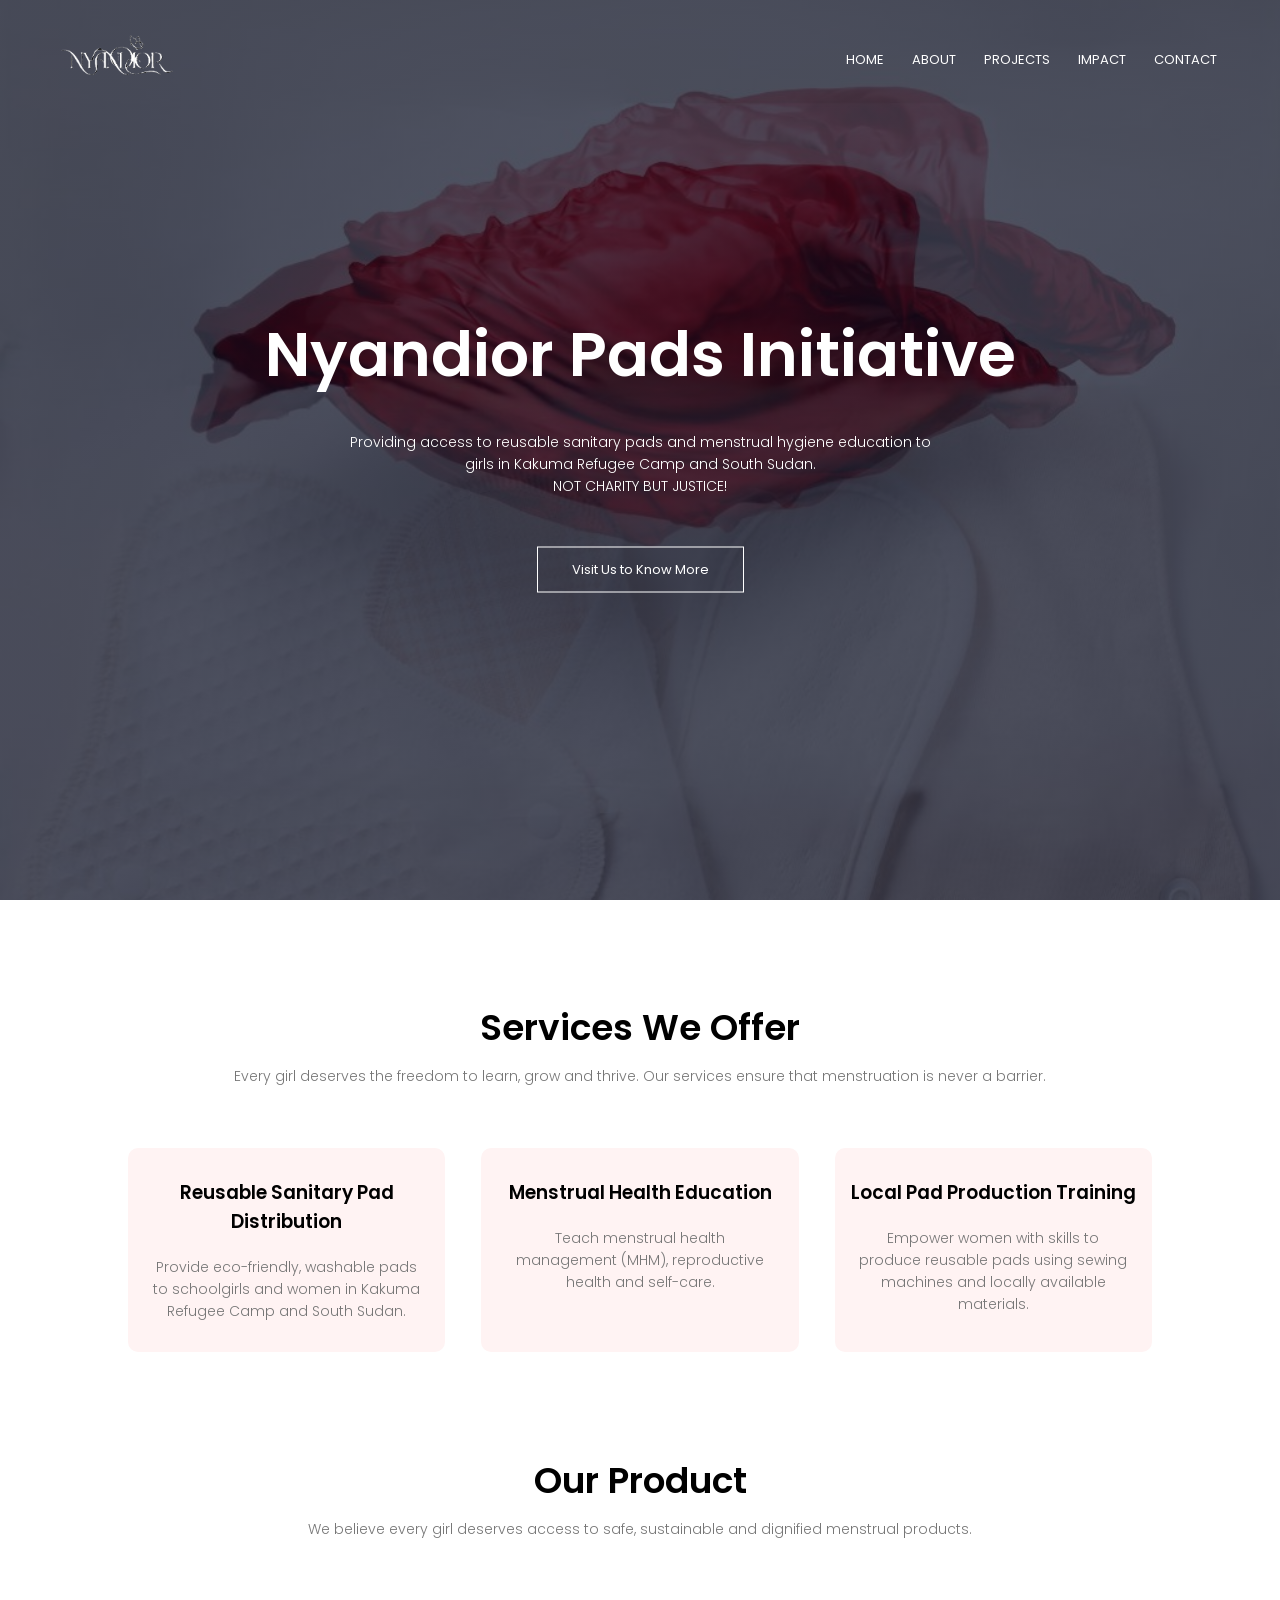
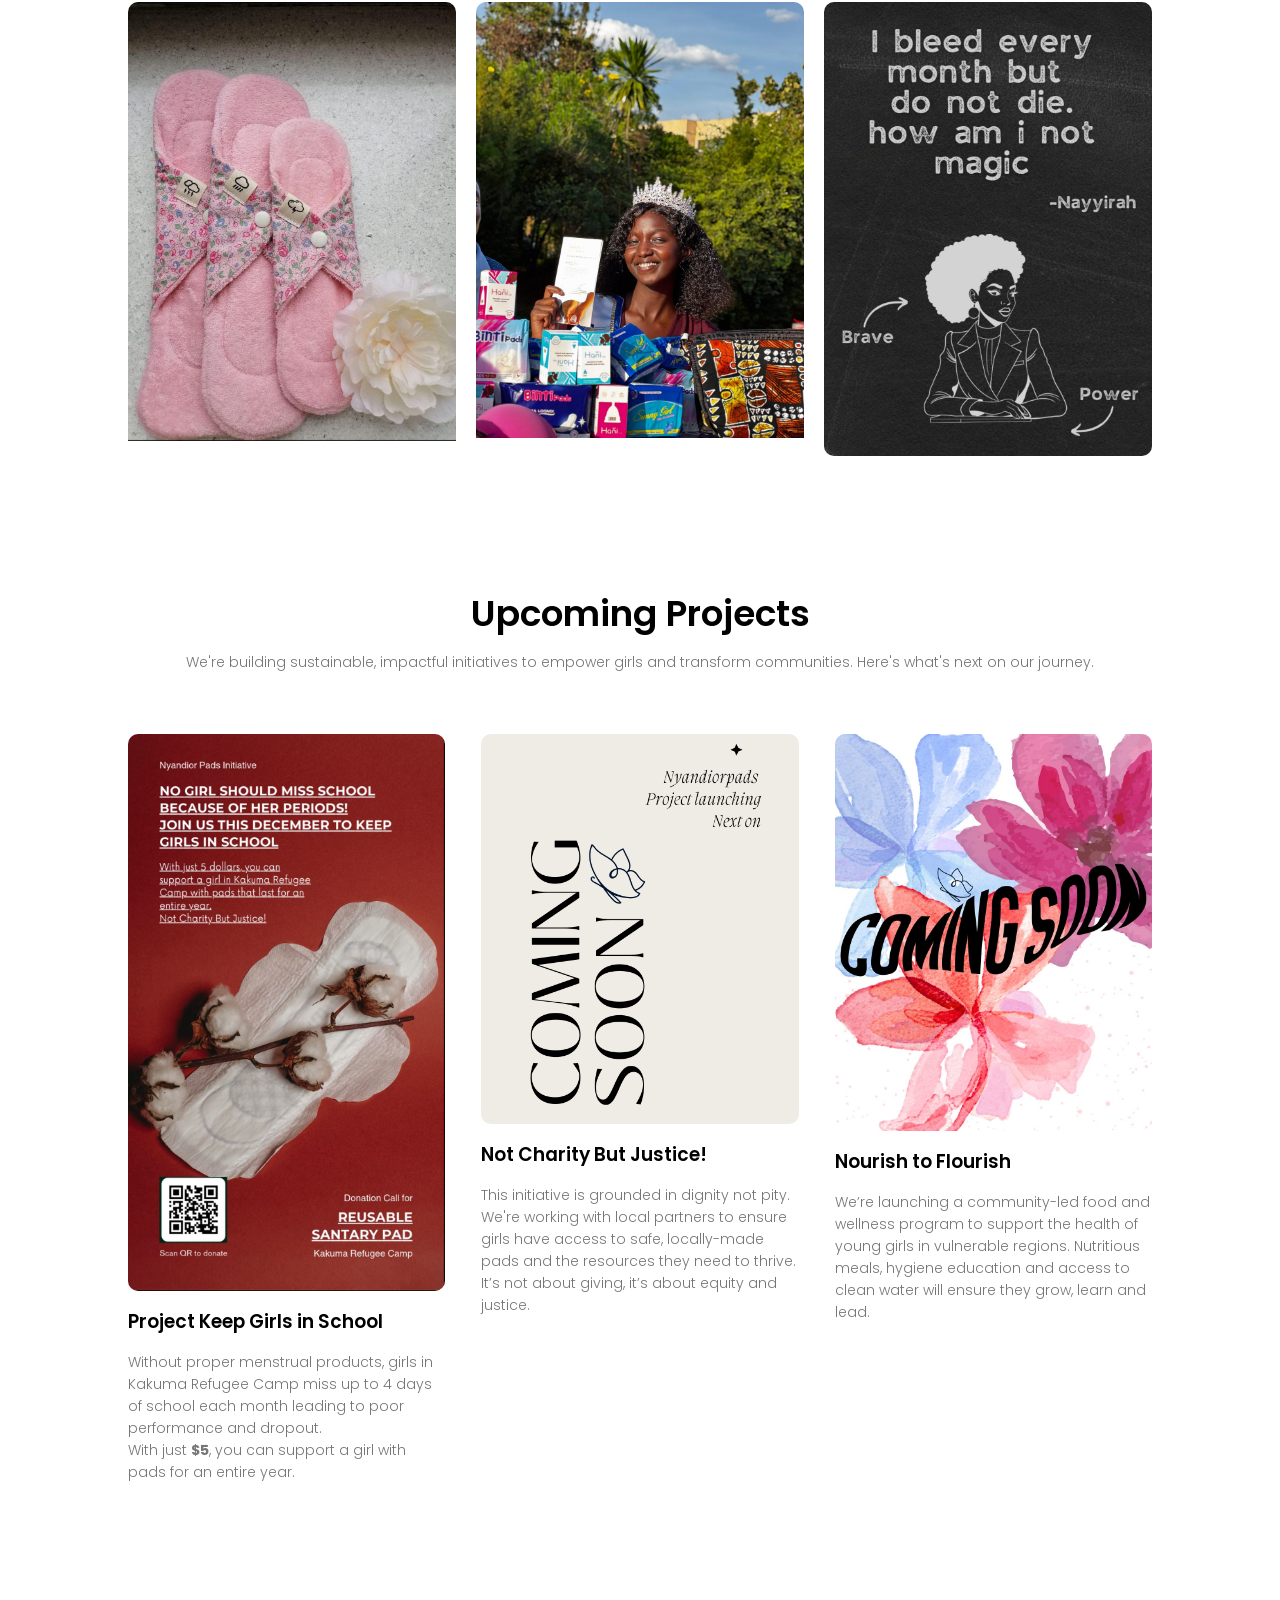
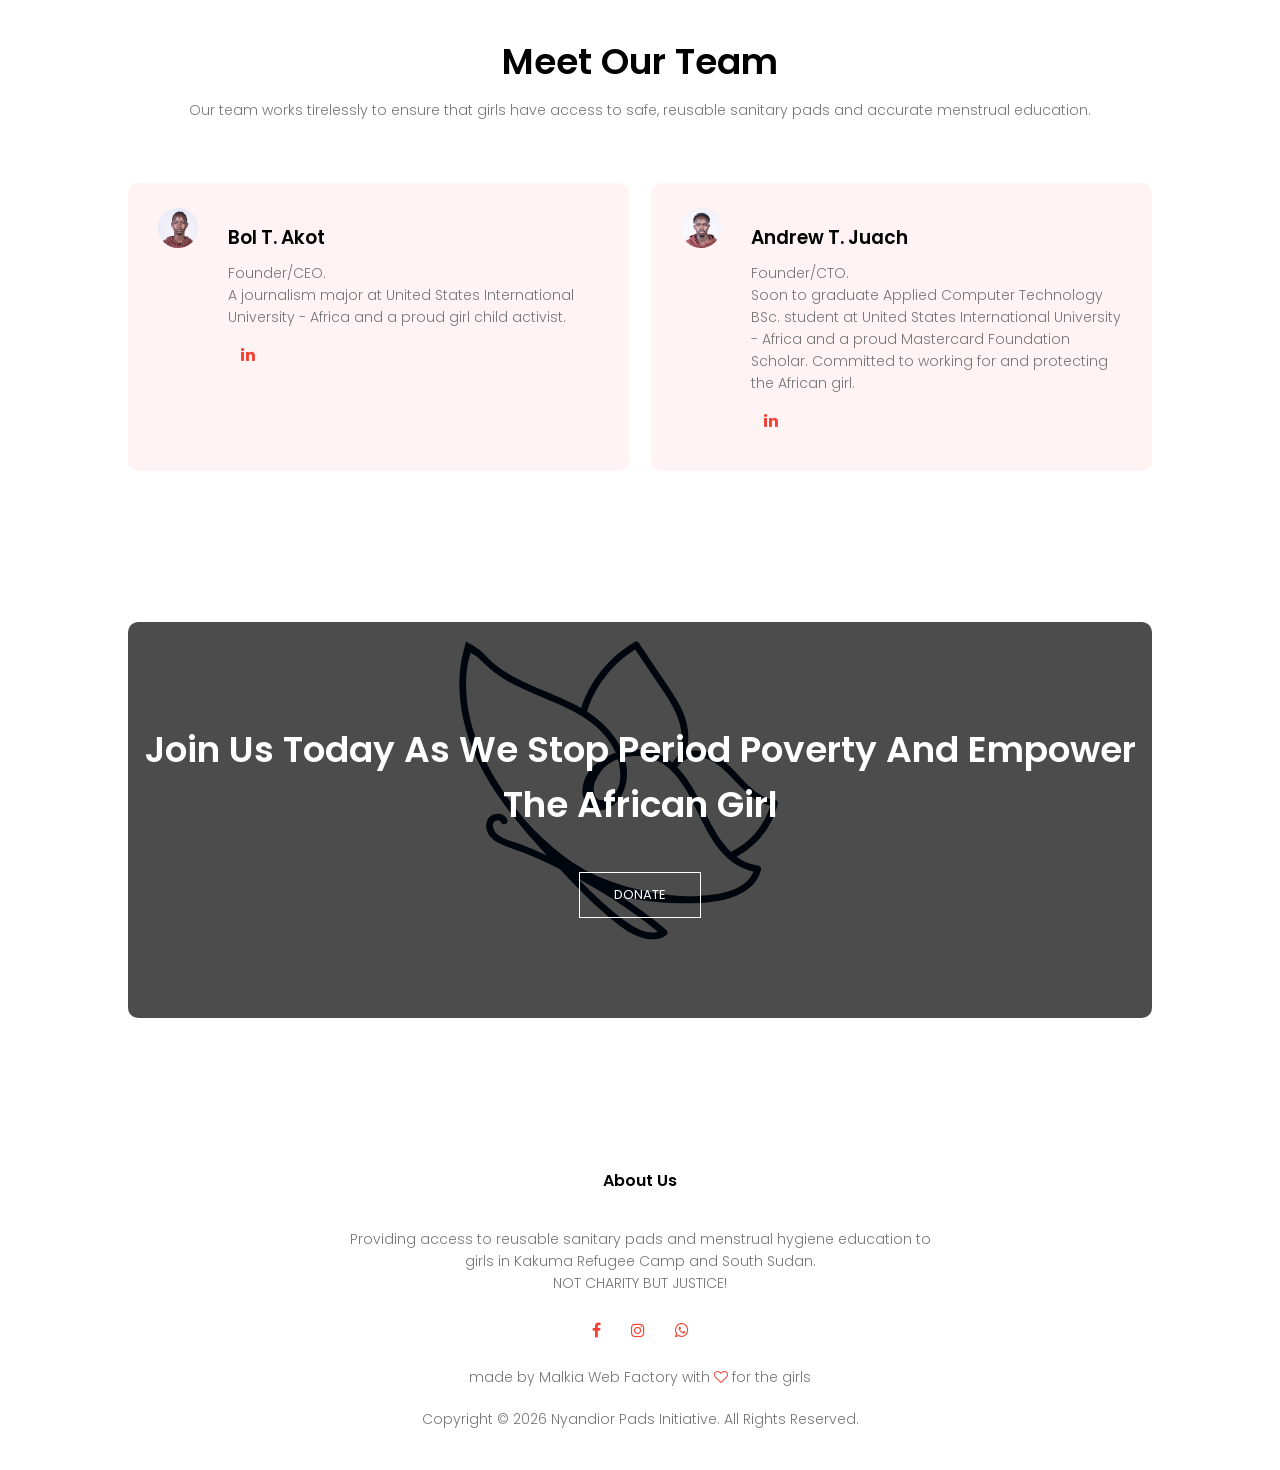
<file: index.html>
<!DOCTYPE html>
<html lang="en">
<head>
<meta charset="utf-8">
<meta name="viewport" content="width=device-width, initial-scale=1.0">
<meta name="description" content="Nyandior Pads Initiative provides reusable sanitary pads and menstrual health education to girls in Kakuma Refugee Camp and South Sudan. Not charity but justice.">
<meta property="og:title" content="Nyandior Pads Initiative">
<meta property="og:description" content="Nyandior Pads Initiative provides reusable sanitary pads and menstrual health education to girls in Kakuma Refugee Camp and South Sudan. Not charity but justice.">
<meta property="og:type" content="website">
<meta property="og:url" content="https://nyandiorpads.org/">
<meta property="og:site_name" content="Nyandior Pads Initiative">
<meta property="og:image" content="https://nyandiorpads.org/Nyandior/og-image.jpg">
<meta property="og:image:width" content="1200">
<meta property="og:image:height" content="630">
<meta property="og:image:alt" content="A smiling young woman holding a reusable menstrual health leaflet beside sanitary products">
<meta name="twitter:card" content="summary_large_image">
<link rel="canonical" href="https://nyandiorpads.org/">
<title>Nyandior Pads Initiative</title>
<link rel="icon" href="favicon.ico" sizes="any">
<link rel="apple-touch-icon" href="Nyandior/apple-touch-icon.png">
<link rel="stylesheet" href="style.css">
<link href="https://fonts.googleapis.com/css?family=Poppins:100,200,300,400,600,700&display=swap" rel="stylesheet">
<link rel="stylesheet" href="https://cdnjs.cloudflare.com/ajax/libs/font-awesome/4.7.0/css/font-awesome.min.css" integrity="sha512-SfTiTlX6kk+qitfevl/7LibUOeJWlt9rbyDn92a1DqWOw9vWG2MFoays0sgObmWazO5BQPiFucnnEAjpAB+/Sw==" crossorigin="anonymous" referrerpolicy="no-referrer">
</head>
<body>
    <section class="header">
        
        <nav>
            <a href="index.html"><img src="Nyandior/logo.png" alt="Nyandior Pads Initiative logo"></a>
            <div class="nav-links" id="navLinks">  
                <i class="fa fa-close" role="button" aria-label="Close menu"></i>
                <ul>
                    <li><a href="index.html">HOME</a></li>
                    <li><a href="about.html">ABOUT</a></li>
                    <li><a href="course.html">PROJECTS</a></li>
                    <li><a href="blog.html">IMPACT</a></li>
                    <li><a href="contact.html">CONTACT</a></li>
                </ul>
            </div>
            <i class="fa fa-bars" role="button" aria-label="Open menu"></i>
        </nav>
        
        <div class="text-box">
            <h1>Nyandior Pads Initiative</h1>
            <p>Providing access to reusable sanitary pads and menstrual hygiene education to <br>girls in Kakuma Refugee Camp and South Sudan.<br>NOT CHARITY BUT JUSTICE!</p>
            <a href="blog.html" class="hero-btn">Visit Us to Know More</a>
        </div>
    </section>
    
<!---------- Service ----------->
    
    <section class="course">
        <h1>Services We Offer</h1>
        <p>Every girl deserves the freedom to learn, grow and thrive. Our services ensure that menstruation is never a barrier.</p>
        <div class="row">
            <div class="course-col">
                <h3>Reusable Sanitary Pad Distribution</h3>
                <p>Provide eco-friendly, washable pads to schoolgirls and women in Kakuma Refugee Camp and South Sudan.<br> </p>
            </div>
            <div class="course-col">
                <h3>Menstrual Health Education</h3>
                <p>Teach menstrual health management (MHM), reproductive health and self-care.</p>
            </div>
            <div class="course-col">
                <h3>Local Pad Production Training</h3>
                <p>Empower women with skills to produce reusable pads using sewing machines and locally available materials.</p>
            </div>
        </div>
    </section>
    
<!---------- Product ---------->
    
    <section class="campus">
        <h1>Our Product</h1>
        <p>We believe every girl deserves access to safe, sustainable and dignified menstrual products.</p>
            <div class="row">
                <div class="campus-col">
                    <img src="Nyandior/Photo1.jpeg" alt="Three pink reusable cloth sanitary pads with floral wings" loading="lazy">
                    <div class="layer">
                        <h3>REUSABLES</h3>
                    </div>
                </div>
                <div class="campus-col">
                    <img src="Nyandior/Photo2.jpeg" alt="A smiling young woman wearing a tiara, standing behind a table of sanitary pads and menstrual cups" loading="lazy">
                    <div class="layer">
                        <h3>DISPOSABLES</h3>
                    </div>
                </div>
                <div class="campus-col">
                    <img src="Nyandior/Edu..jpeg" alt="Poster quoting Nayyirah: I bleed every month but do not die, how am I not magic" loading="lazy">
                    <div class="layer">
                        <h3>EMPOWERMENT</h3>
                    </div>
                </div>
                
            </div>
    </section>
    
<!---------- projects ---------->
    
    <section class="facility">
        <h1>Upcoming Projects</h1>
        <p>We're building sustainable, impactful initiatives to empower girls and transform communities. Here's what's next on our journey.</p>
            <div class="row">
                <div class="facility-col">
                    <img src="Nyandior/NyandiorPads3.jpeg" alt="Keep Girls in School donation poster: $5 supports a girl with pads for a year" loading="lazy">
                    <h3>Project Keep Girls in School</h3>
                    <p>Without proper menstrual products, girls in Kakuma Refugee Camp miss up to 4 days of school each month leading to poor performance and dropout.<br>With just <strong>$5</strong>, you can support a girl with pads for an entire year.</p>
                </div>
                <div class="facility-col">
                    <img src="Nyandior/launching.png" alt="Coming soon: Nyandior Pads project launching next" loading="lazy">
                    <h3>Not Charity But Justice!</h3>
                    <p>This initiative is grounded in dignity not pity. We're working with local partners to ensure girls have access to safe, locally-made pads and the resources they need to thrive. It’s not about giving, it’s about equity and justice.</p>
                </div>
                <div class="facility-col">
                    <img src="Nyandior/flower.jpg" alt="Nourish to Flourish project graphic" loading="lazy">
                    <h3>Nourish to Flourish</h3>
                    <p>We’re launching a community-led food and wellness program to support the health of young girls in vulnerable regions. Nutritious meals, hygiene education and access to clean water will ensure they grow, learn and lead.</p>
                </div>
            </div>
    </section>

    
<!---------- team ---------->
    
    <section class="testimonials">
        <h1>Meet Our Team</h1>
        <p>Our team works tirelessly to ensure that girls have access to safe, reusable sanitary pads and accurate menstrual education.</p>
            <div class="row">
                <div class="testimonial-col">
                    <img src="Nyandior/Akot.jpg" alt="Bol T. Akot, Founder and CEO" loading="lazy">
                    <div> 
                        <h3>Bol T. Akot</h3>
                        <p>Founder/CEO. <br>A journalism major at United States International University - Africa and a proud girl child activist.</p>
                        <div class="icons">
                            <a href="https://www.linkedin.com/in/thuony-akot-bol-475263330?utm_source=share&utm_campaign=share_via&utm_content=profile&utm_medium=ios_app"><i class="fa fa-linkedin"></i></a>   
                        </div>
                    </div>
                </div>
                <div class="testimonial-col">
                    <img src="Nyandior/Juach.jpg" alt="Andrew T. Juach, Founder and CTO" loading="lazy">
                    <div>
                        <h3>Andrew T. Juach</h3>
                        <p>Founder/CTO. <br>Soon to graduate Applied Computer Technology BSc. student at United States International University - Africa and a proud Mastercard Foundation Scholar. Committed to working for and protecting the African girl.</p>
                        <div class="icons">
                            <a href="https://www.linkedin.com/in/andrew-t-juach-0b5a00272?utm_source=share&utm_campaign=share_via&utm_content=profile&utm_medium=ios_app"><i class="fa fa-linkedin"></i></a>   
                        </div>
                    </div>
                </div>
                
            </div>
    </section>
    
<!------ Call To Action ------>

<section class="cta">
    
        <h1>Join Us Today As We Stop Period Poverty And Empower The African Girl</h1>
        <a href="https://wa.me/254790454212?text=Hi%2C%20I%27d%20like%20to%20donate%20to%20Nyandior%20Pads." target="_blank" rel="noopener" class="hero-btn">DONATE</a>
    
</section>    
 
<!-------- footer ---------->

<section class="footer">
        <h4>About Us</h4>
        <p>Providing access to reusable sanitary pads and menstrual hygiene education to <br>girls in Kakuma Refugee Camp and South Sudan.<br>NOT CHARITY BUT JUSTICE!</p>
        
        <div class="icons">
            <a href="https://www.facebook.com/share/14EwD2VWBzz/" target="_blank" rel="noopener" aria-label="Facebook"><i class="fa fa-facebook"></i></a>
            <a href="https://www.instagram.com/nyandiorpads.ssd/" target="_blank" rel="noopener" aria-label="Instagram"><i class="fa fa-instagram"></i></a>
            <a href="https://wa.me/254790454212" target="_blank" rel="noopener" aria-label="WhatsApp"><i class="fa fa-whatsapp"></i></a>
        </div>
        <a href="index.html" class="footer-link"><p>made by Malkia Web Factory with <i class="fa fa-heart-o"></i> for the girls</p></a>
        <p>Copyright &#169; 2026 Nyandior Pads Initiative. All Rights Reserved.</p>
</section>    
  
  
<!---- Site script (menu toggle, contact form messages) ---->
<script src="js/main.js"></script>
    
</body>
</html>
</file>
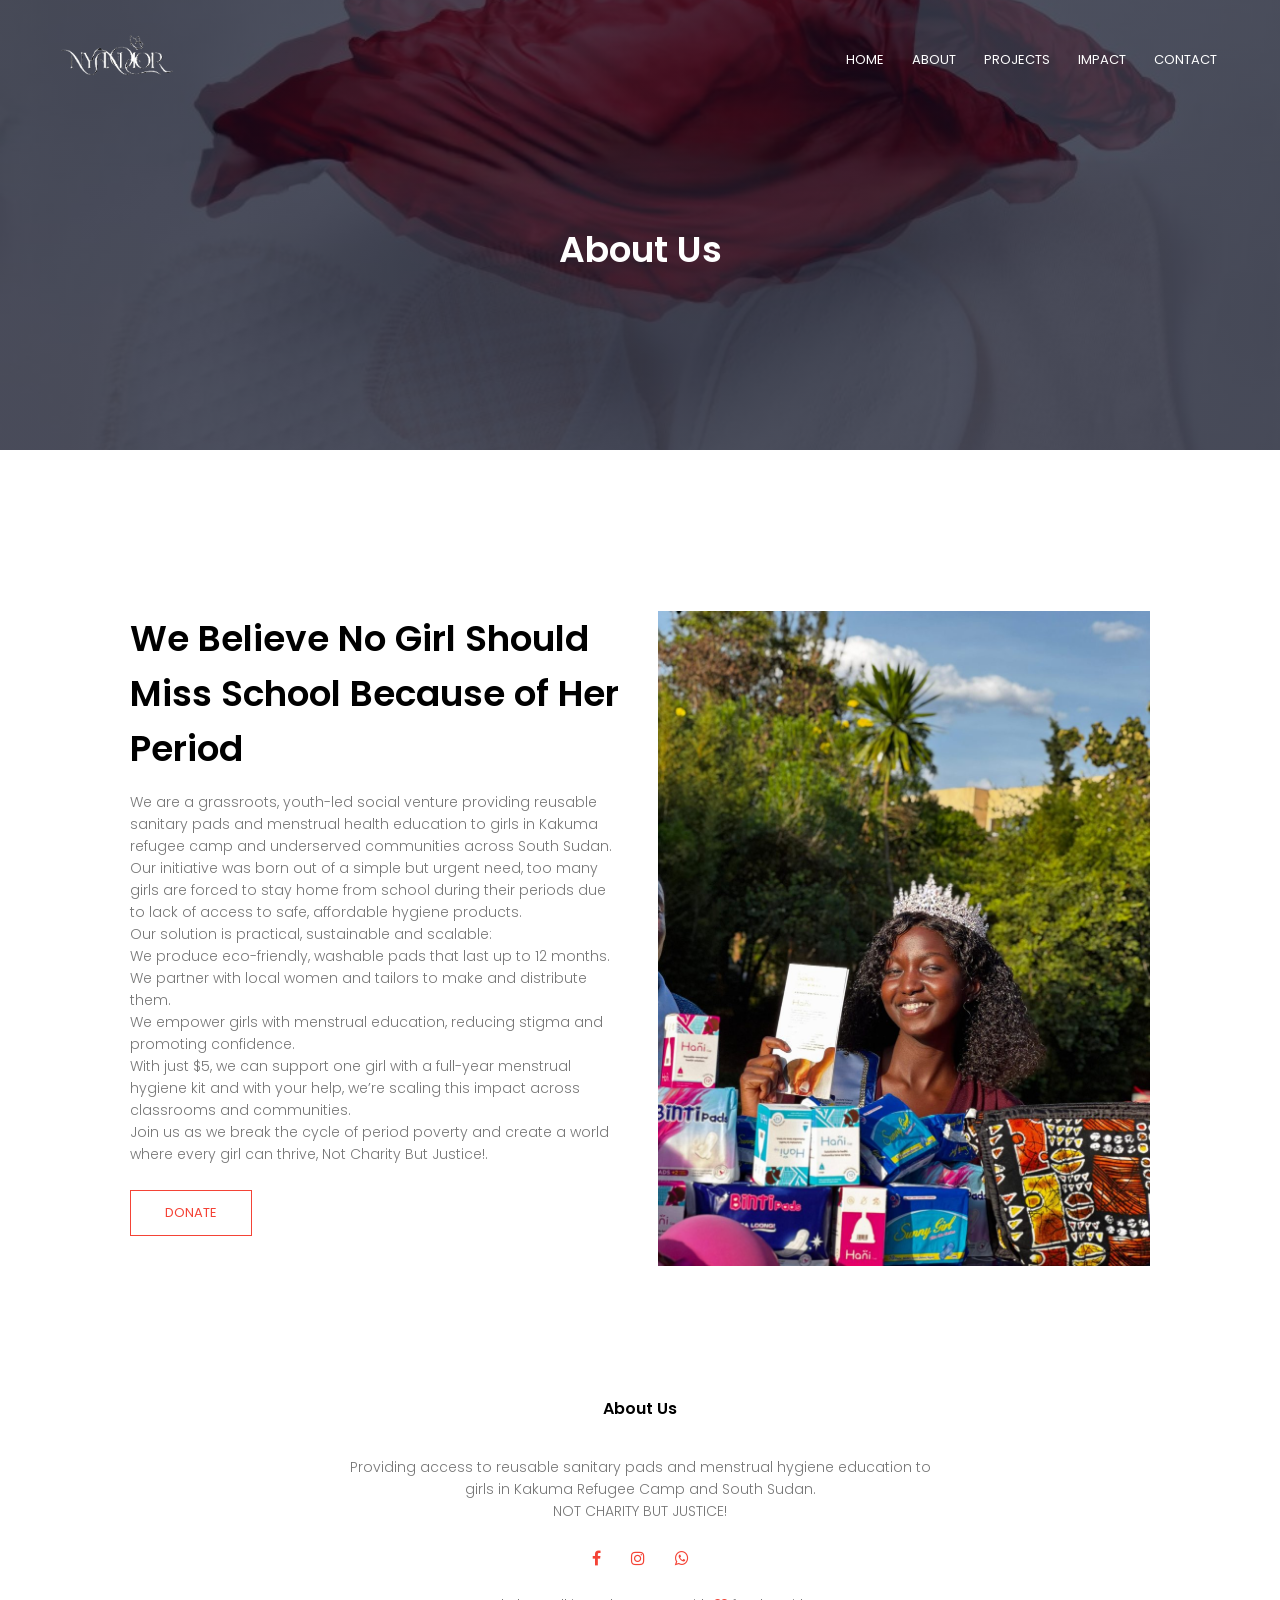
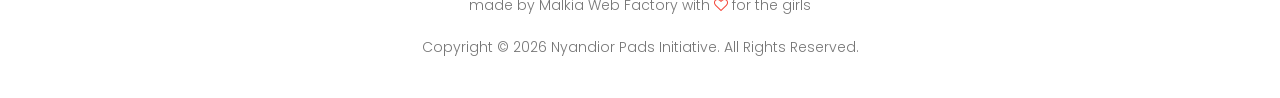
<file: about.html>
<!DOCTYPE html>
<html lang="en">
<head>
<meta charset="utf-8">
<meta name="viewport" content="width=device-width, initial-scale=1.0">
<meta name="description" content="A youth-led social venture keeping girls in school with reusable sanitary pads and menstrual health education.">
<meta property="og:title" content="About Us | Nyandior Pads Initiative">
<meta property="og:description" content="A youth-led social venture keeping girls in school with reusable sanitary pads and menstrual health education.">
<meta property="og:type" content="website">
<meta property="og:url" content="https://nyandiorpads.org/about.html">
<meta property="og:site_name" content="Nyandior Pads Initiative">
<meta property="og:image" content="https://nyandiorpads.org/Nyandior/og-image.jpg">
<meta property="og:image:width" content="1200">
<meta property="og:image:height" content="630">
<meta property="og:image:alt" content="A smiling young woman holding a reusable menstrual health leaflet beside sanitary products">
<meta name="twitter:card" content="summary_large_image">
<link rel="canonical" href="https://nyandiorpads.org/about.html">
<title>About Us | Nyandior Pads Initiative</title>
<link rel="icon" href="favicon.ico" sizes="any">
<link rel="apple-touch-icon" href="Nyandior/apple-touch-icon.png">
<link rel="stylesheet" href="style.css">
<link href="https://fonts.googleapis.com/css?family=Poppins:100,200,300,400,600,700&display=swap" rel="stylesheet">
<link rel="stylesheet" href="https://cdnjs.cloudflare.com/ajax/libs/font-awesome/4.7.0/css/font-awesome.min.css" integrity="sha512-SfTiTlX6kk+qitfevl/7LibUOeJWlt9rbyDn92a1DqWOw9vWG2MFoays0sgObmWazO5BQPiFucnnEAjpAB+/Sw==" crossorigin="anonymous" referrerpolicy="no-referrer">
</head>
<body>
    <section class="sub-header">
        <nav>
            <a href="index.html"><img src="Nyandior/logo.png" alt="Nyandior Pads Initiative logo"></a>
            <div class="nav-links" id="navLinks">  
                <i class="fa fa-close" role="button" aria-label="Close menu"></i>
                <ul>
                    <li><a href="index.html">HOME</a></li>
                    <li><a href="about.html">ABOUT</a></li>
                    <li><a href="course.html">PROJECTS</a></li>
                    <li><a href="blog.html">IMPACT</a></li>
                    <li><a href="contact.html">CONTACT</a></li>
                </ul>
            </div>
            <i class="fa fa-bars" role="button" aria-label="Open menu"></i>
        </nav>   
            <h1>About Us</h1>
    </section>
    
    
<!------- about us content -------->
    
<section class="about-us">
    <div class="row">
        <div class="about-col">
            <h1>We Believe No Girl Should Miss School Because of Her Period</h1>     
                        <p>We are a grassroots, youth-led social venture providing reusable sanitary pads and menstrual health education to girls in Kakuma refugee camp and underserved communities across South Sudan. Our initiative was born out of a simple but urgent need, too many girls are forced to stay home from school during their periods due to lack of access to safe, affordable hygiene products.<br>

                        Our solution is practical, sustainable and scalable:<br>

                        We produce eco-friendly, washable pads that last up to 12 months.<br>

                        We partner with local women and tailors to make and distribute them.<br>

                        We empower girls with menstrual education, reducing stigma and promoting confidence.<br>

                        With just $5, we can support one girl with a full-year menstrual hygiene kit and with your help, we’re scaling this impact across classrooms and communities.<br>

                        Join us as we break the cycle of period poverty and create a world where every girl can thrive, Not Charity But Justice!.</p>
                        
            <a href="https://wa.me/254790454212?text=Hi%2C%20I%27d%20like%20to%20donate%20to%20Nyandior%20Pads." target="_blank" rel="noopener" class="hero-btn red-btn">DONATE</a>
        </div>
        <div class="about-col">
            <img src="Nyandior/Photo2.jpeg" alt="A smiling young woman wearing a tiara, standing behind a table of sanitary pads and menstrual cups">
        </div>
    </div>    
</section>
    
<!-------- footer ---------->

<section class="footer">
        <h4>About Us</h4>
        <p>Providing access to reusable sanitary pads and menstrual hygiene education to <br>girls in Kakuma Refugee Camp and South Sudan.<br>NOT CHARITY BUT JUSTICE!</p>
        <div class="icons">
            <a href="https://www.facebook.com/share/14EwD2VWBzz/" target="_blank" rel="noopener" aria-label="Facebook"><i class="fa fa-facebook"></i></a>
            <a href="https://www.instagram.com/nyandiorpads.ssd/" target="_blank" rel="noopener" aria-label="Instagram"><i class="fa fa-instagram"></i></a>
            <a href="https://wa.me/254790454212" target="_blank" rel="noopener" aria-label="WhatsApp"><i class="fa fa-whatsapp"></i></a>
        </div>
        <a href="index.html" class="footer-link"><p>made by Malkia Web Factory with <i class="fa fa-heart-o"></i> for the girls</p></a>
        <p>Copyright &#169; 2026 Nyandior Pads Initiative. All Rights Reserved.</p>
</section>    
  
  
<!---- Site script (menu toggle, contact form messages) ---->
<script src="js/main.js"></script>
    
</body>
</html>
</file>
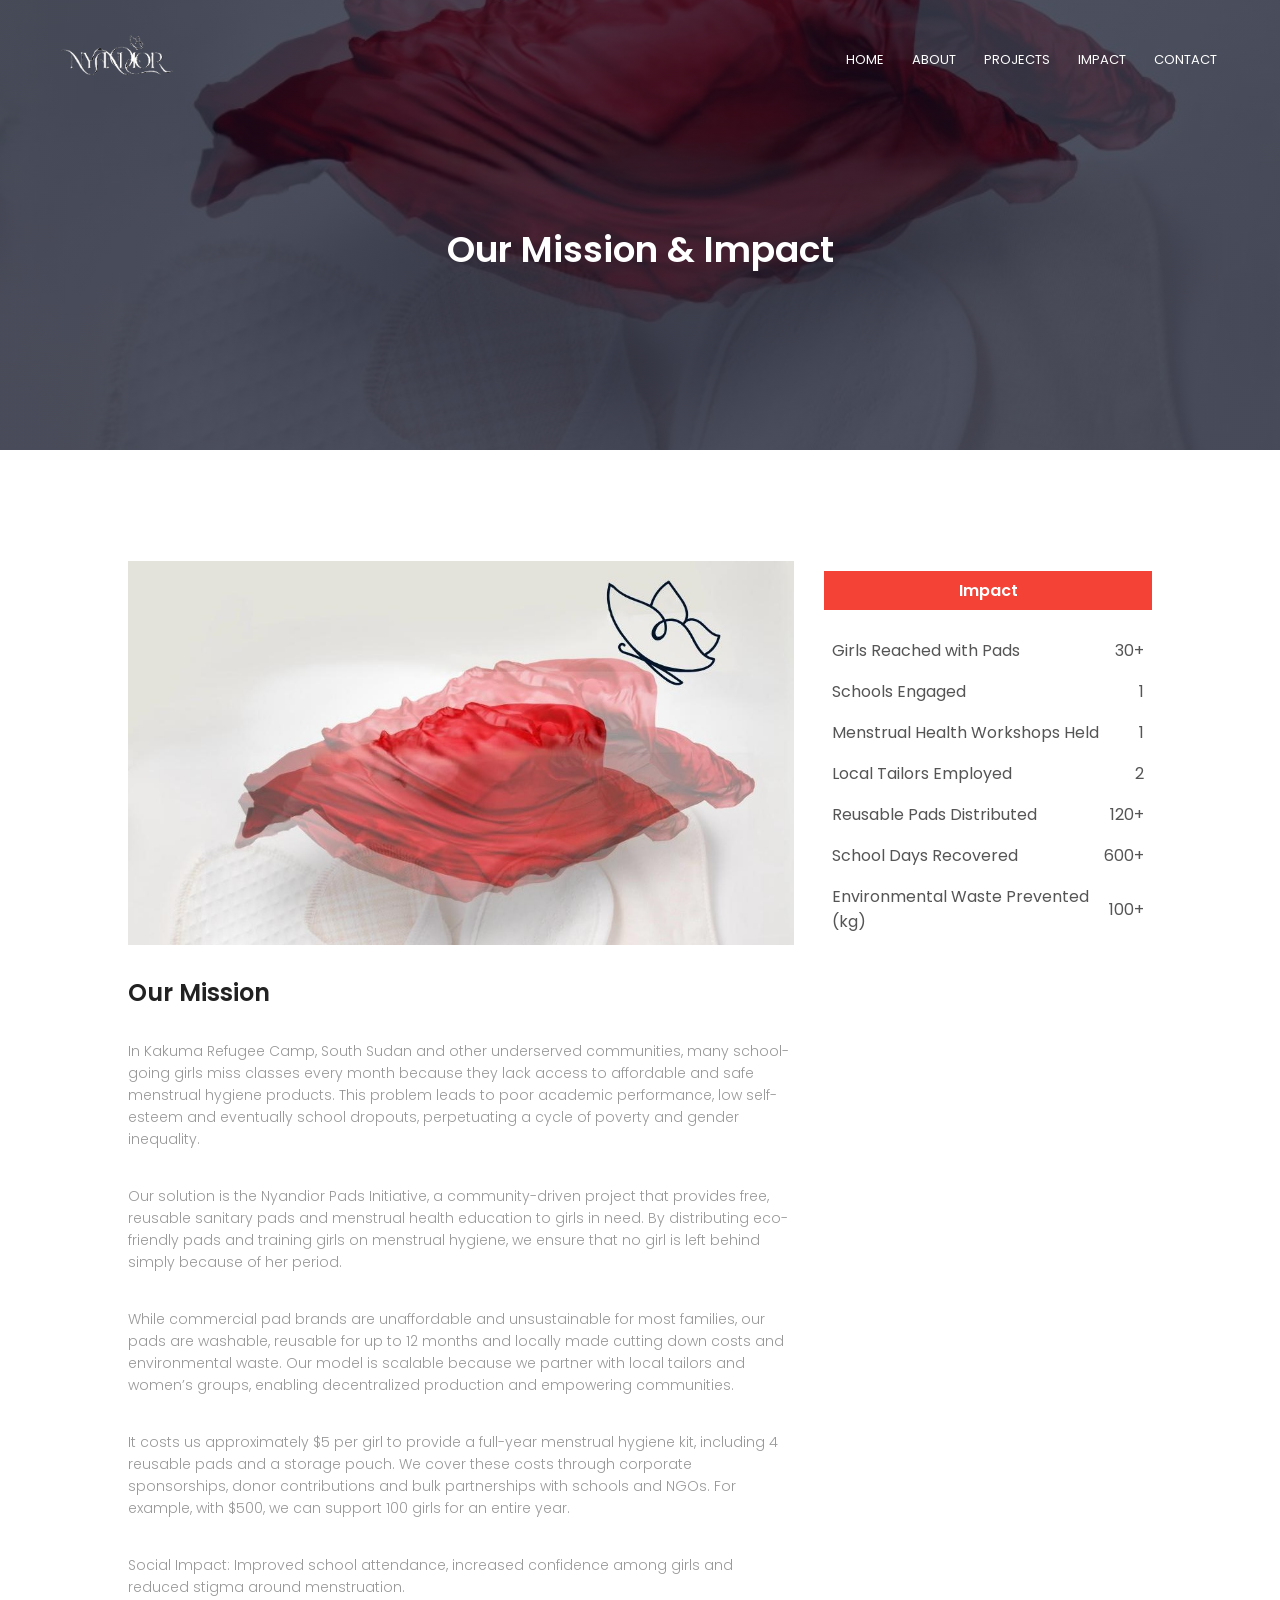
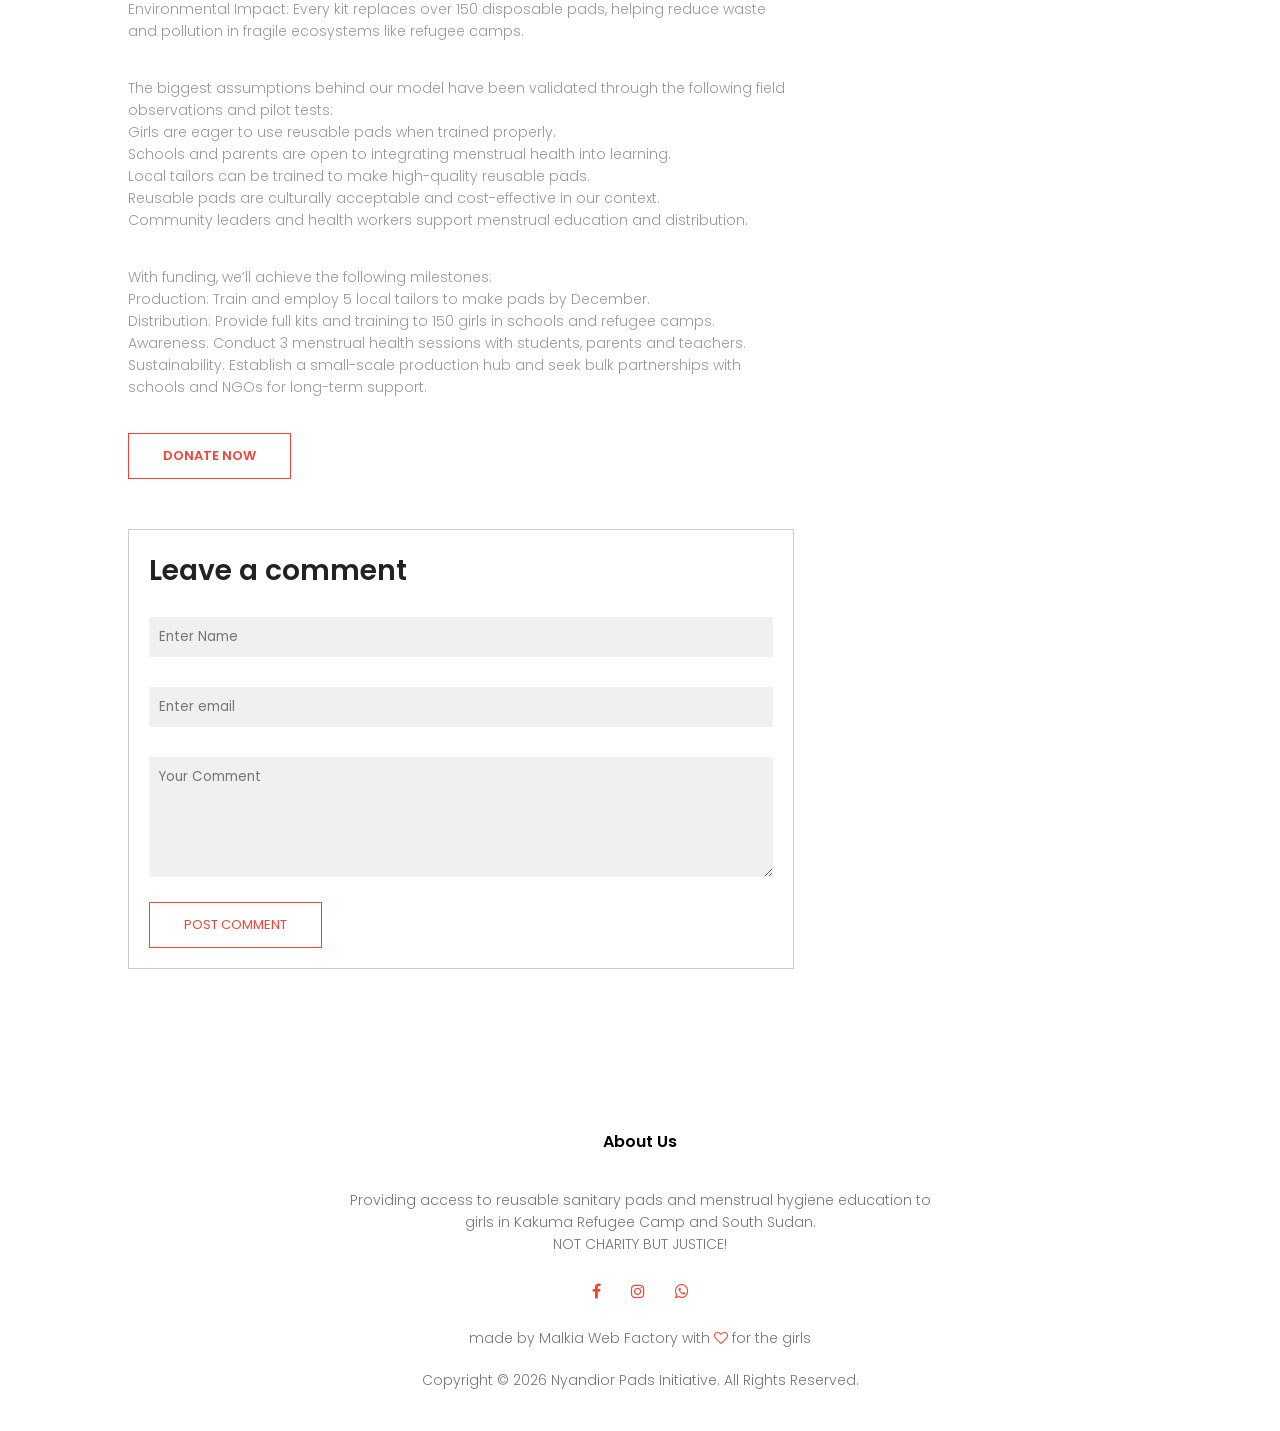
<file: blog.html>
<!DOCTYPE html>
<html lang="en">
<head>
<meta charset="utf-8">
<meta name="viewport" content="width=device-width, initial-scale=1.0">
<meta name="description" content="Our mission and impact so far: girls reached, pads distributed and school days recovered in Kakuma and South Sudan.">
<meta property="og:title" content="Mission & Impact | Nyandior Pads Initiative">
<meta property="og:description" content="Our mission and impact so far: girls reached, pads distributed and school days recovered in Kakuma and South Sudan.">
<meta property="og:type" content="website">
<meta property="og:url" content="https://nyandiorpads.org/blog.html">
<meta property="og:site_name" content="Nyandior Pads Initiative">
<meta property="og:image" content="https://nyandiorpads.org/Nyandior/og-image.jpg">
<meta property="og:image:width" content="1200">
<meta property="og:image:height" content="630">
<meta property="og:image:alt" content="A smiling young woman holding a reusable menstrual health leaflet beside sanitary products">
<meta name="twitter:card" content="summary_large_image">
<link rel="canonical" href="https://nyandiorpads.org/blog.html">
<title>Mission & Impact | Nyandior Pads Initiative</title>
<link rel="icon" href="favicon.ico" sizes="any">
<link rel="apple-touch-icon" href="Nyandior/apple-touch-icon.png">
<link rel="stylesheet" href="style.css">
<link href="https://fonts.googleapis.com/css?family=Poppins:100,200,300,400,600,700&display=swap" rel="stylesheet">
<link rel="stylesheet" href="https://cdnjs.cloudflare.com/ajax/libs/font-awesome/4.7.0/css/font-awesome.min.css" integrity="sha512-SfTiTlX6kk+qitfevl/7LibUOeJWlt9rbyDn92a1DqWOw9vWG2MFoays0sgObmWazO5BQPiFucnnEAjpAB+/Sw==" crossorigin="anonymous" referrerpolicy="no-referrer">
</head>
<body>
    <section class="sub-header">
        <nav>
            <a href="index.html"><img src="Nyandior/logo.png" alt="Nyandior Pads Initiative logo"></a>
            <div class="nav-links" id="navLinks">  
                <i class="fa fa-close" role="button" aria-label="Close menu"></i>
                <ul>
                    <li><a href="index.html">HOME</a></li>
                    <li><a href="about.html">ABOUT</a></li>
                    <li><a href="course.html">PROJECTS</a></li>
                    <li><a href="blog.html">IMPACT</a></li>
                    <li><a href="contact.html">CONTACT</a></li>
                </ul>
            </div>
            <i class="fa fa-bars" role="button" aria-label="Open menu"></i>
        </nav>
            <h1>Our Mission & Impact</h1>
    </section>
    
<!---------- Blog Page Content ---------->
    
    <section class="blog-content">
    <div class="row">
    <div class="blog-left">
        <img src="Nyandior/IBack.jpeg" alt="Illustration of red fabric over white reusable pads with a butterfly outline">
        <h2>Our Mission</h2>
        
        <p>In Kakuma Refugee Camp, South Sudan and other underserved communities, many school-going girls miss classes every month because they lack access to affordable and safe menstrual hygiene products.
            This problem leads to poor academic performance, low self-esteem and eventually school dropouts, perpetuating a cycle of poverty and gender inequality.</p>
        <br>
        <p>Our solution is the Nyandior Pads Initiative, a community-driven project that provides free, reusable sanitary pads and menstrual health education to girls in need.
            By distributing eco-friendly pads and training girls on menstrual hygiene, we ensure that no girl is left behind simply because of her period.</p>
        <br>
        <p>While commercial pad brands are unaffordable and unsustainable for most families, our pads are washable, reusable for up to 12 months and locally made cutting down costs and environmental waste.
            Our model is scalable because we partner with local tailors and women’s groups, enabling decentralized production and empowering communities.</p>
        <br>
        <p>It costs us approximately $5 per girl to provide a full-year menstrual hygiene kit, including 4 reusable pads and a storage pouch.
            We cover these costs through corporate sponsorships, donor contributions and bulk partnerships with schools and NGOs.
            For example, with $500, we can support 100 girls for an entire year.</p>
        <br>
        <p>Social Impact: Improved school attendance, increased confidence among girls and reduced stigma around menstruation.<br>

            Environmental Impact: Every kit replaces over 150 disposable pads, helping reduce waste and pollution in fragile ecosystems like refugee camps.</p>
        <br>
        <p>The biggest assumptions behind our model have been validated through the following field observations and pilot tests:<br>

            Girls are eager to use reusable pads when trained properly.<br>

            Schools and parents are open to integrating menstrual health into learning.<br>

            Local tailors can be trained to make high-quality reusable pads.<br>

            Reusable pads are culturally acceptable and cost-effective in our context.<br>

            Community leaders and health workers support menstrual education and distribution.<br>

        </p>
        <br>
        <p>With funding, we’ll achieve the following milestones:<br>

            Production: Train and employ 5 local tailors to make pads by December.<br>

            Distribution: Provide full kits and training to 150 girls in schools and refugee camps.<br>

            Awareness: Conduct 3 menstrual health sessions with students, parents and teachers.<br>

            Sustainability: Establish a small-scale production hub and seek bulk partnerships with schools and NGOs for long-term support.</p>
        <br>
        <a href="https://wa.me/254790454212?text=Hi%2C%20I%27d%20like%20to%20donate%20to%20Nyandior%20Pads." target="_blank" rel="noopener" class="hero-btn red-btn">DONATE NOW</a>
        <div class="comment-box">
            <h3>Leave a comment</h3>
            <!-- Comments are sent to our WhatsApp (see js/main.js); nothing is stored on the server -->
            <form class="comment-form" id="commentForm">
                    <input type="text" name="name" maxlength="100" placeholder="Enter Name" required>
                    <input type="email" name="email" maxlength="254" placeholder="Enter email">
                    <textarea rows="5" name="comment" maxlength="1000" placeholder="Your Comment" required></textarea>
                    <button type="submit" class="hero-btn red-btn">POST COMMENT</button>
            </form>
            <p id="commentStatus" class="form-status success" role="status" hidden></p>
        </div>
    </div>
        
    <div class="blog-right">
        
        
            <h3>Impact</h3>
            <div>
                <span>Girls Reached with Pads</span>
                <span>30+</span>
            </div>
            <div>
                <span>Schools Engaged</span>
                <span>1</span>
            </div>
            <div>
                <span>Menstrual Health Workshops Held</span>
                <span>1</span>
            </div>
            <div>
                <span>Local Tailors Employed</span>
                <span>2</span>
            </div>
            <div>
                <span>Reusable Pads Distributed</span>
                <span>120+</span>
            </div>
            <div>
                <span>School Days Recovered</span>
                <span>600+</span>
            </div>
            <div>
                <span>Environmental Waste Prevented (kg)</span>
                <span>100+</span>
            </div>
           
        </div> 
    
    </div>
    </section>
    
<!-------- footer ---------->

<section class="footer">
        <h4>About Us</h4>
        <p>Providing access to reusable sanitary pads and menstrual hygiene education to <br>girls in Kakuma Refugee Camp and South Sudan.<br>NOT CHARITY BUT JUSTICE!</p>
        <div class="icons">
            <a href="https://www.facebook.com/share/14EwD2VWBzz/" target="_blank" rel="noopener" aria-label="Facebook"><i class="fa fa-facebook"></i></a>
            <a href="https://www.instagram.com/nyandiorpads.ssd/" target="_blank" rel="noopener" aria-label="Instagram"><i class="fa fa-instagram"></i></a>
            <a href="https://wa.me/254790454212" target="_blank" rel="noopener" aria-label="WhatsApp"><i class="fa fa-whatsapp"></i></a>
        </div>
        <a href="blog.html" class="footer-link"><p>made by Malkia Web Factory with <i class="fa fa-heart-o"></i> for the girls</p></a>
        <p>Copyright &#169; 2026 Nyandior Pads Initiative. All Rights Reserved.</p>
</section>    
  
  
<!---- Site script (menu toggle, contact form messages) ---->
<script src="js/main.js"></script>
    
</body>
</html>
</file>
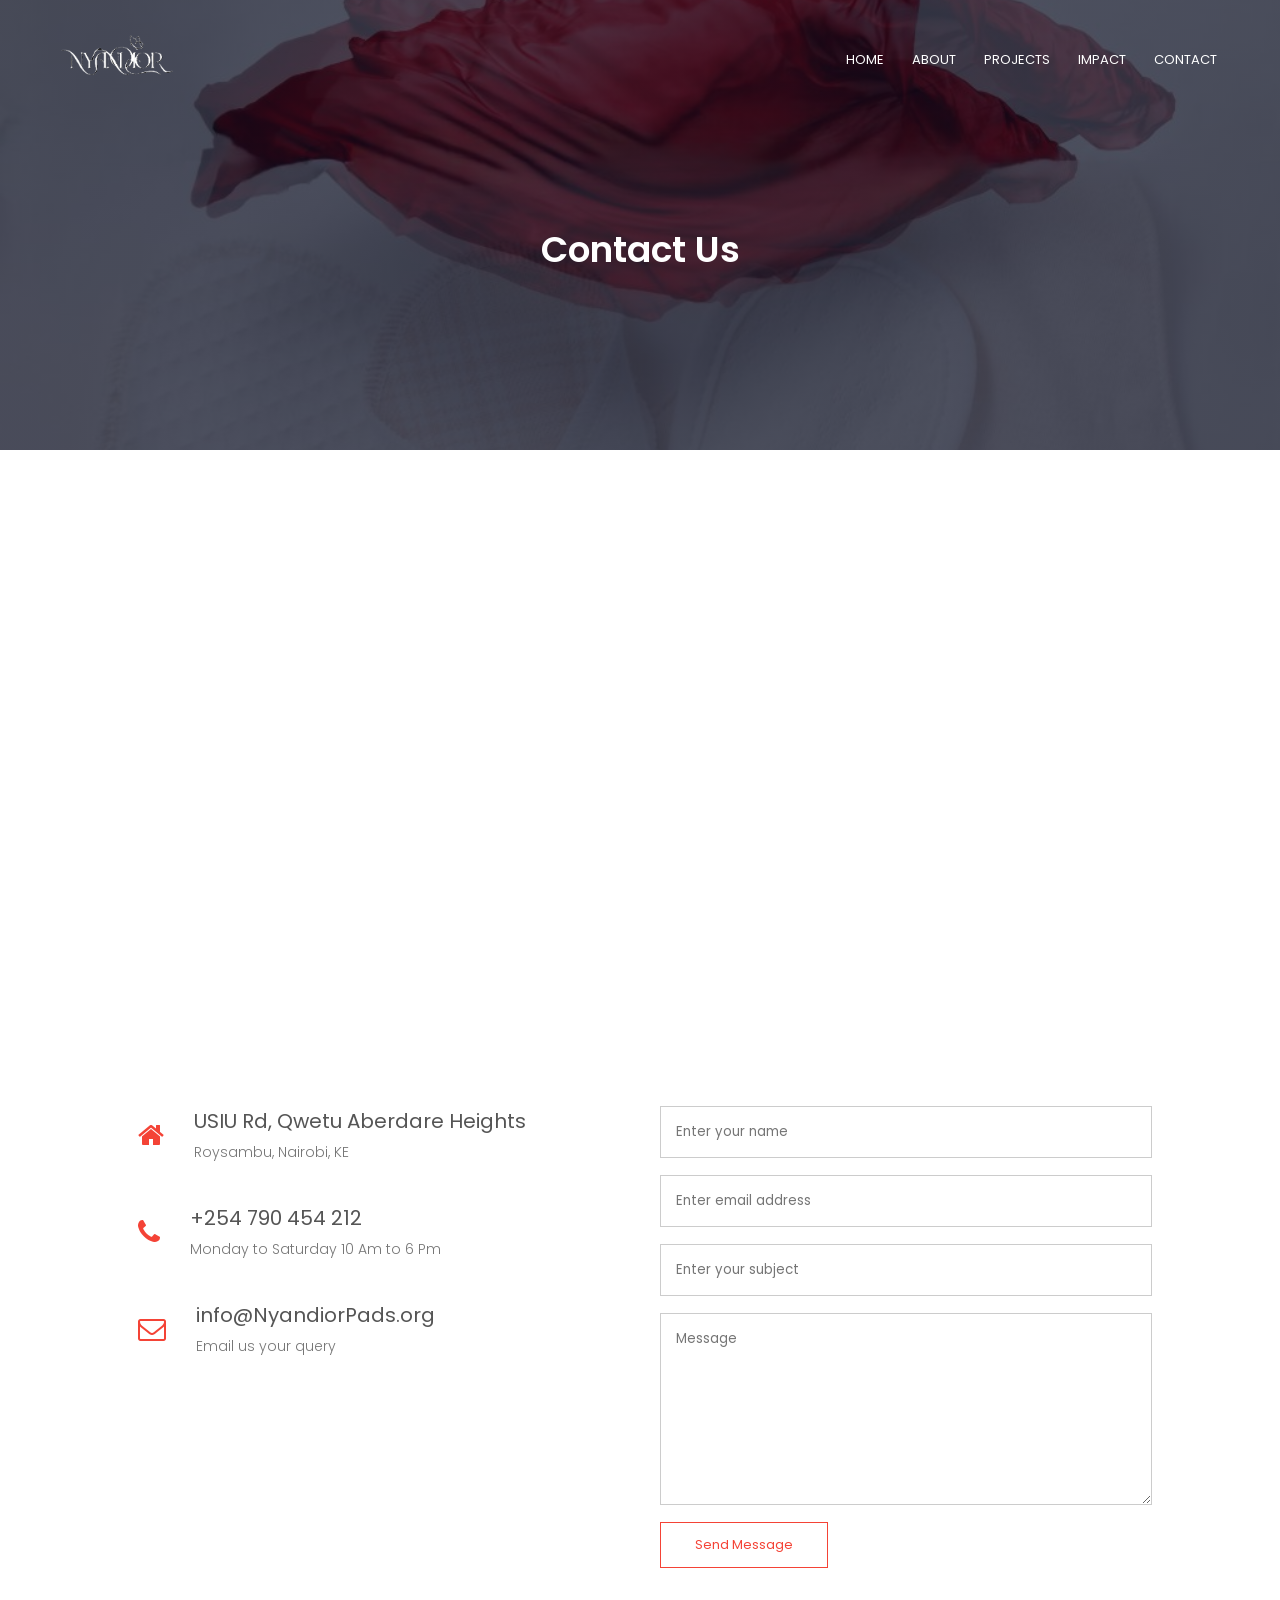
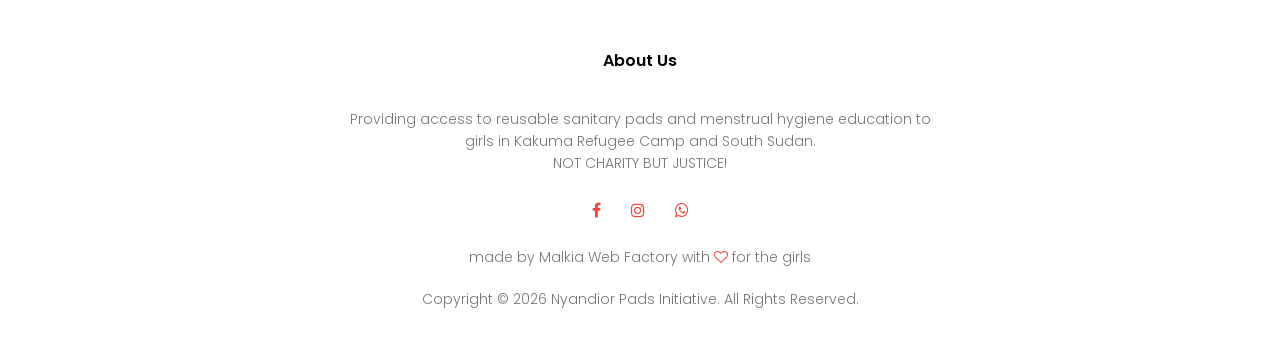
<file: contact.html>
<!DOCTYPE html>
<html lang="en">
<head>
<meta charset="utf-8">
<meta name="viewport" content="width=device-width, initial-scale=1.0">
<meta name="description" content="Get in touch with Nyandior Pads Initiative by phone, WhatsApp, email or the contact form.">
<meta property="og:title" content="Contact Us | Nyandior Pads Initiative">
<meta property="og:description" content="Get in touch with Nyandior Pads Initiative by phone, WhatsApp, email or the contact form.">
<meta property="og:type" content="website">
<meta property="og:url" content="https://nyandiorpads.org/contact.html">
<meta property="og:site_name" content="Nyandior Pads Initiative">
<meta property="og:image" content="https://nyandiorpads.org/Nyandior/og-image.jpg">
<meta property="og:image:width" content="1200">
<meta property="og:image:height" content="630">
<meta property="og:image:alt" content="A smiling young woman holding a reusable menstrual health leaflet beside sanitary products">
<meta name="twitter:card" content="summary_large_image">
<link rel="canonical" href="https://nyandiorpads.org/contact.html">
<title>Contact Us | Nyandior Pads Initiative</title>
<link rel="icon" href="favicon.ico" sizes="any">
<link rel="apple-touch-icon" href="Nyandior/apple-touch-icon.png">
<link rel="stylesheet" href="style.css">
<link href="https://fonts.googleapis.com/css?family=Poppins:100,200,300,400,600,700&display=swap" rel="stylesheet">
<link rel="stylesheet" href="https://cdnjs.cloudflare.com/ajax/libs/font-awesome/4.7.0/css/font-awesome.min.css" integrity="sha512-SfTiTlX6kk+qitfevl/7LibUOeJWlt9rbyDn92a1DqWOw9vWG2MFoays0sgObmWazO5BQPiFucnnEAjpAB+/Sw==" crossorigin="anonymous" referrerpolicy="no-referrer">
</head>
<body>
    <section class="sub-header">
        <nav>
            <a href="index.html"><img src="Nyandior/logo.png" alt="Nyandior Pads Initiative logo"></a>
            <div class="nav-links" id="navLinks">  
                <i class="fa fa-close" role="button" aria-label="Close menu"></i>
                <ul>
                    <li><a href="index.html">HOME</a></li>
                    <li><a href="about.html">ABOUT</a></li>
                    <li><a href="course.html">PROJECTS</a></li>
                    <li><a href="blog.html">IMPACT</a></li>
                    <li><a href="contact.html">CONTACT</a></li>
                </ul>
            </div>
            <i class="fa fa-bars" role="button" aria-label="Open menu"></i>
        </nav>
            <h1>Contact Us</h1>
    </section>
    
    
<!------- Contact Us ------->

    
    <section class="location">
            <iframe src="https://www.google.com/maps/embed?pb=!1m18!1m12!1m3!1d3988.9132900137533!2d36.881521700000015!3d-1.220396199999997!2m3!1f0!2f0!3f0!3m2!1i1024!2i768!4f13.1!3m3!1m2!1s0x182f1b0354ceed0b%3A0xb705c299ea5c7360!2sQwetu%20%7C%20Student%20Residences%20%7C%20Aberdare%20Heights%201!5e0!3m2!1sen!2ske!4v1752064235065!5m2!1sen!2ske" width="720" height="445" allowfullscreen loading="lazy" title="Map showing our location in Roysambu, Nairobi"></iframe>
    </section>
    
    <section class="contact-us">
            <div class="row">
                <div class="contact-col">
                    <div>
                        <i class="fa fa-home"></i>
                        <span>
                            <h5>USIU Rd, Qwetu Aberdare Heights</h5>
                            <p>Roysambu, Nairobi, KE</p>
                        </span>
                    </div>
                    <div>
                        <i class="fa fa-phone"></i>
                        <span>
                            <h5>+254 790 454 212</h5>
                            <p>Monday to Saturday 10 Am to 6 Pm</p>
                        </span>
                    </div>
                    <div>
                        <i class="fa fa-envelope-o"></i>
                        <span>
                            <h5>info@NyandiorPads.org</h5>
                            <p>Email us your query</p>
                        </span>
                    </div>
                </div>
                <div class="contact-col">
                    <p id="formStatus" class="form-status" role="status" hidden></p>
                    <!-- Messages are sent to our WhatsApp (see js/main.js); nothing is stored on the server -->
                    <form id="contactForm">
                    <input type="text" name="name" maxlength="100" placeholder="Enter your name" required>
                    <input type="email" name="email" maxlength="254" placeholder="Enter email address">
                    <input type="text" name="subject" maxlength="150" placeholder="Enter your subject" required>
                    <textarea rows="8" name="message" maxlength="1000" placeholder="Message" required></textarea>
                    <button type="submit" class="hero-btn red-btn">Send Message</button>
                    </form> 
                </div>
            </div>
    </section>
    
<!-------- footer ---------->

<section class="footer">
        <h4>About Us</h4>
        <p>Providing access to reusable sanitary pads and menstrual hygiene education to <br>girls in Kakuma Refugee Camp and South Sudan.<br>NOT CHARITY BUT JUSTICE!</p>
        <div class="icons">
            <a href="https://www.facebook.com/share/14EwD2VWBzz/" target="_blank" rel="noopener" aria-label="Facebook"><i class="fa fa-facebook"></i></a>
            <a href="https://www.instagram.com/nyandiorpads.ssd/" target="_blank" rel="noopener" aria-label="Instagram"><i class="fa fa-instagram"></i></a>
            <a href="https://wa.me/254790454212" target="_blank" rel="noopener" aria-label="WhatsApp"><i class="fa fa-whatsapp"></i></a>
        </div>
        <a href="contact.html" class="footer-link"><p>made by Malkia Web Factory with <i class="fa fa-heart-o"></i> for the girls</p></a>
        <p>Copyright &#169; 2026 Nyandior Pads Initiative. All Rights Reserved.</p>
</section>    
  
  
<!---- Site script (menu toggle, contact form messages) ---->
<script src="js/main.js"></script>
    
</body>
</html>
</file>
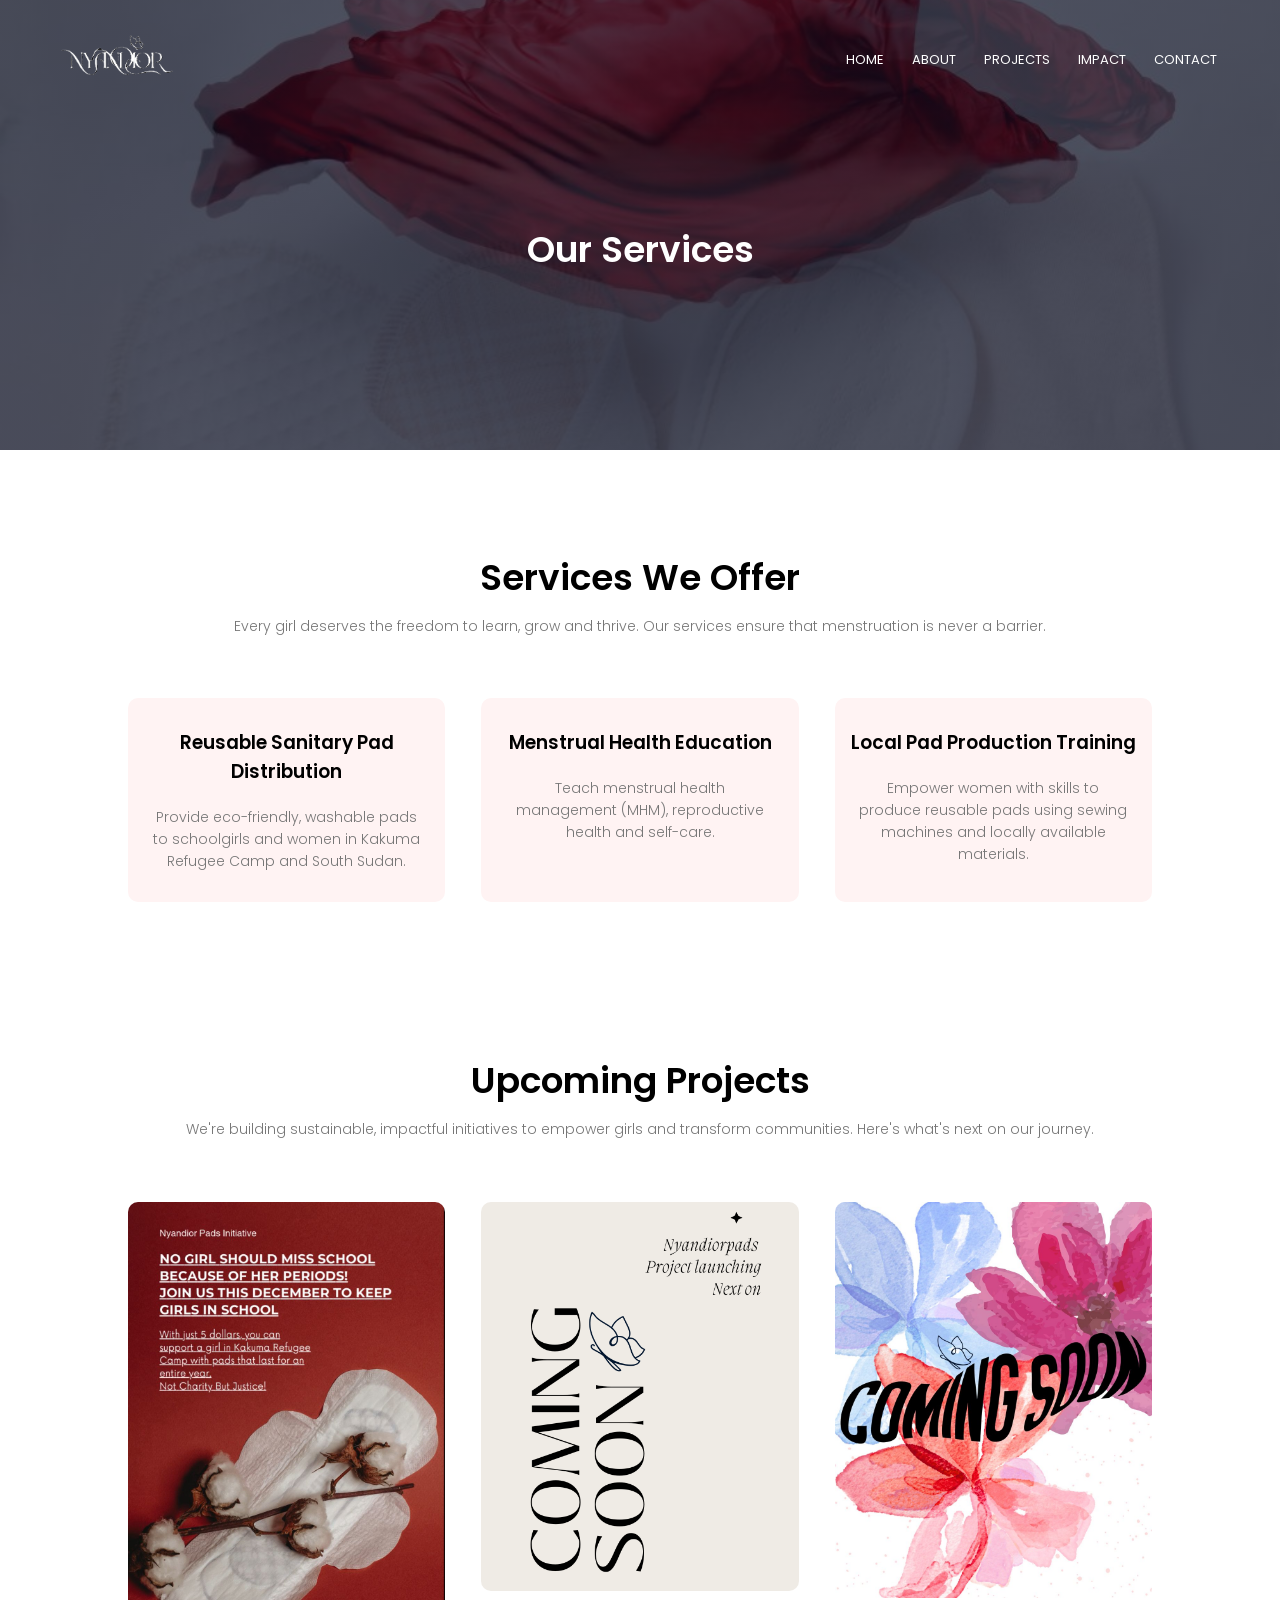
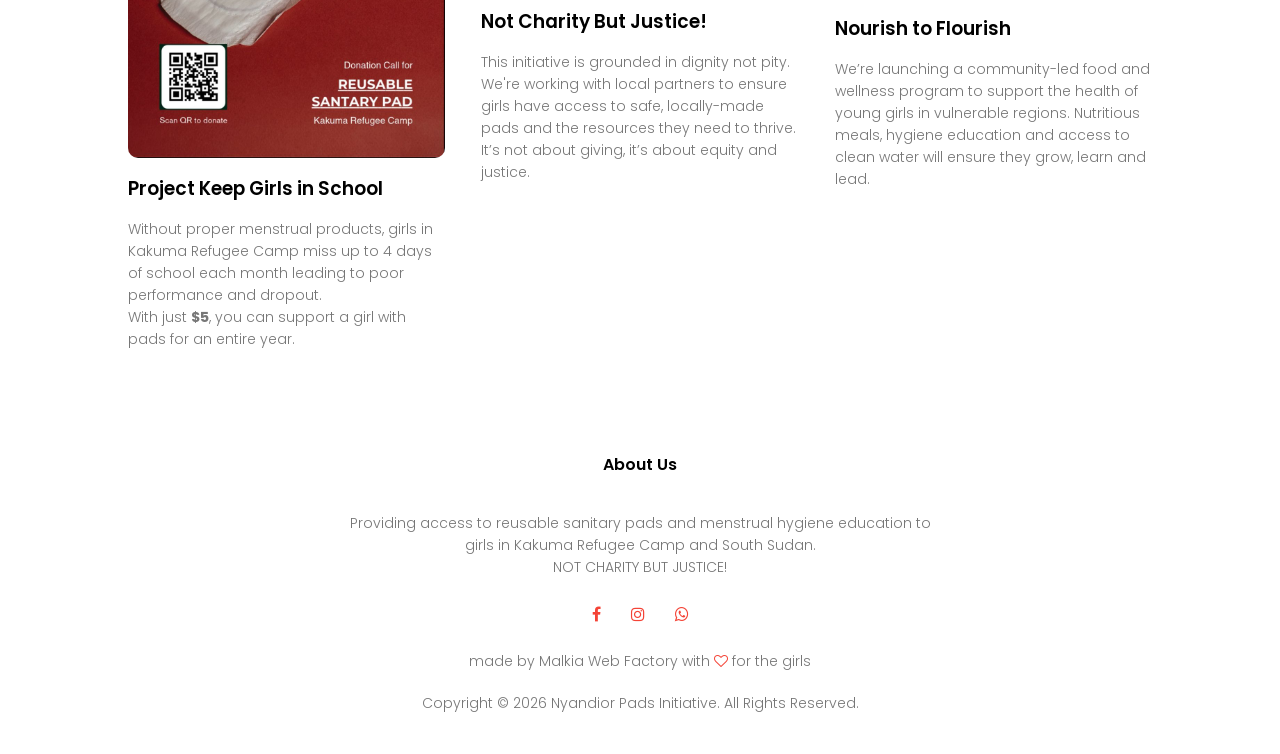
<file: course.html>
<!DOCTYPE html>
<html lang="en">
<head>
<meta charset="utf-8">
<meta name="viewport" content="width=device-width, initial-scale=1.0">
<meta name="description" content="Our services and upcoming projects: pad distribution, menstrual health education and local pad production training.">
<meta property="og:title" content="Projects | Nyandior Pads Initiative">
<meta property="og:description" content="Our services and upcoming projects: pad distribution, menstrual health education and local pad production training.">
<meta property="og:type" content="website">
<meta property="og:url" content="https://nyandiorpads.org/course.html">
<meta property="og:site_name" content="Nyandior Pads Initiative">
<meta property="og:image" content="https://nyandiorpads.org/Nyandior/og-image.jpg">
<meta property="og:image:width" content="1200">
<meta property="og:image:height" content="630">
<meta property="og:image:alt" content="A smiling young woman holding a reusable menstrual health leaflet beside sanitary products">
<meta name="twitter:card" content="summary_large_image">
<link rel="canonical" href="https://nyandiorpads.org/course.html">
<title>Projects | Nyandior Pads Initiative</title>
<link rel="icon" href="favicon.ico" sizes="any">
<link rel="apple-touch-icon" href="Nyandior/apple-touch-icon.png">
<link rel="stylesheet" href="style.css">
<link href="https://fonts.googleapis.com/css?family=Poppins:100,200,300,400,600,700&display=swap" rel="stylesheet">
<link rel="stylesheet" href="https://cdnjs.cloudflare.com/ajax/libs/font-awesome/4.7.0/css/font-awesome.min.css" integrity="sha512-SfTiTlX6kk+qitfevl/7LibUOeJWlt9rbyDn92a1DqWOw9vWG2MFoays0sgObmWazO5BQPiFucnnEAjpAB+/Sw==" crossorigin="anonymous" referrerpolicy="no-referrer">
</head>
<body>
    <section class="sub-header">
        <nav>
            <a href="index.html"><img src="Nyandior/logo.png" alt="Nyandior Pads Initiative logo"></a>
            <div class="nav-links" id="navLinks">  
                <i class="fa fa-close" role="button" aria-label="Close menu"></i>
                <ul>
                    <li><a href="index.html">HOME</a></li>
                    <li><a href="about.html">ABOUT</a></li>
                    <li><a href="course.html">PROJECTS</a></li>
                    <li><a href="blog.html">IMPACT</a></li>
                    <li><a href="contact.html">CONTACT</a></li>
                </ul>
            </div>
            <i class="fa fa-bars" role="button" aria-label="Open menu"></i>
        </nav>
            <h1>Our Services</h1>
    </section>
    
    
<!---------- Services ----------->
    
    <section class="course">
        <h1>Services We Offer</h1>
        <p>Every girl deserves the freedom to learn, grow and thrive. Our services ensure that menstruation is never a barrier.</p>
        <div class="row">
            <div class="course-col">
                <h3>Reusable Sanitary Pad Distribution</h3>
                <p>Provide eco-friendly, washable pads to schoolgirls and women in Kakuma Refugee Camp and South Sudan.<br> </p>
            </div>
            <div class="course-col">
                <h3>Menstrual Health Education</h3>
                <p>Teach menstrual health management (MHM), reproductive health and self-care.</p>
            </div>
            <div class="course-col">
                <h3>Local Pad Production Training</h3>
                <p>Empower women with skills to produce reusable pads using sewing machines and locally available materials.</p>
            </div>
        </div>
    </section>
    
<!---------- Facilities ---------->
    
<section class="facility">
        <h1>Upcoming Projects</h1>
        <p>We're building sustainable, impactful initiatives to empower girls and transform communities. Here's what's next on our journey.</p>
            <div class="row">
                <div class="facility-col">
                    <img src="Nyandior/NyandiorPads3.jpeg" alt="Keep Girls in School donation poster: $5 supports a girl with pads for a year" loading="lazy">
                    <h3>Project Keep Girls in School</h3>
                    <p>Without proper menstrual products, girls in Kakuma Refugee Camp miss up to 4 days of school each month leading to poor performance and dropout.<br>With just <strong>$5</strong>, you can support a girl with pads for an entire year.</p>
                </div>
                <div class="facility-col">
                    <img src="Nyandior/launching.png" alt="Coming soon: Nyandior Pads project launching next" loading="lazy">
                    <h3>Not Charity But Justice!</h3>
                    <p>This initiative is grounded in dignity not pity. We're working with local partners to ensure girls have access to safe, locally-made pads and the resources they need to thrive. It’s not about giving, it’s about equity and justice.</p>
                </div>
                <div class="facility-col">
                    <img src="Nyandior/flower.jpg" alt="Nourish to Flourish project graphic" loading="lazy">
                    <h3>Nourish to Flourish</h3>
                    <p>We’re launching a community-led food and wellness program to support the health of young girls in vulnerable regions. Nutritious meals, hygiene education and access to clean water will ensure they grow, learn and lead.</p>
                </div>
            </div>
    </section>

    
<!-------- footer ---------->

<section class="footer">
        <h4>About Us</h4>
        <p>Providing access to reusable sanitary pads and menstrual hygiene education to <br>girls in Kakuma Refugee Camp and South Sudan.<br>NOT CHARITY BUT JUSTICE!</p>
        <div class="icons">
            <a href="https://www.facebook.com/share/14EwD2VWBzz/" target="_blank" rel="noopener" aria-label="Facebook"><i class="fa fa-facebook"></i></a>
            <a href="https://www.instagram.com/nyandiorpads.ssd/" target="_blank" rel="noopener" aria-label="Instagram"><i class="fa fa-instagram"></i></a>
            <a href="https://wa.me/254790454212" target="_blank" rel="noopener" aria-label="WhatsApp"><i class="fa fa-whatsapp"></i></a>
        </div>
        <a href="course.html" class="footer-link"><p>made by Malkia Web Factory with <i class="fa fa-heart-o"></i> for the girls</p></a>
        <p>Copyright &#169; 2026 Nyandior Pads Initiative. All Rights Reserved.</p>
</section>    
  
  
<!---- Site script (menu toggle, contact form messages) ---->
<script src="js/main.js"></script>
    
</body>
</html>
</file>
<file: style.css>
*{
    margin: 0;
    padding: 0;
    font-family: 'Poppins', sans-serif;
}
.header{
    min-height: 100vh;
    width: 100%;
    background-image: linear-gradient(rgba(4,9,30,0.7),rgba(4,9,30,0.7)),url(Nyandior/PBack.jpg);
    background-position: center;
    background-size: cover;
    position: relative;
    overflow: hidden;
}

nav{
    display: flex;
    padding: 2% 4%;
    justify-content: space-between;
    align-items: center;
}
nav img{
    width: 135px;
}
/* Show images and the map as blocks so no gap is left underneath them */
nav img, .campus-col img, .facility-col img, .about-col img, .blog-left img, .location iframe,
.contact-col textarea, .comment-form textarea{
    display: block;
}
.nav-links{
    flex: 1;
    text-align: right;
}
.nav-links ul li{
    list-style: none;
    display: inline-block;
    padding: 8px 12px;
    position: relative;
    font-size: 13px;
}
.nav-links ul li a{
    color: #fff;
    text-decoration: none;
    font-size: 13px;
}
.nav-links ul li::after{
    content: '';
    width: 0%;
    height: 2px;
    background: #f44336;
    display: block;
    margin: auto;
    transition: .5s;    
}
.nav-links ul li:hover::after{
    width: 100%;
}
nav .fa{
    display: none;
}

.text-box{
    width: 90%;
    color: #fff;
    position: absolute;
    top: 50%;
    left: 50%;
    transform: translate(-50%, -50%);
    text-align: center;
}
.text-box h1{
    font-size: 62px;
}
.text-box p{
    margin: 20px 0 40px;
    font-size: 14px;
    color: #fff;
}
.hero-btn {
    display: inline-block;
    text-decoration: none;
    color: #fff;
    border: 1px solid #fff;
    padding: 12px 34px;
    font-size: 13px;
    background: transparent;
    position: relative;
    cursor: pointer;
    transition: 1s;
}

.hero-btn:hover{
    border: 1px solid #f44336;
    background: #f44336;
}


@media(max-width: 700px)
{
   .nav-links ul li
    {
        display: block;
    }
    .nav-links
    {
        position: fixed;
        background: #f44336;
        height: 100vh;
        width: 200px;
        top: 0;
        right: -200px;
        text-align: left;
        z-index: 2;
        transition: 0.5s;
    }
    .nav-links ul{
        padding: 30px;
    }
    nav .fa{
        display: block;
        color: #fff;
        margin: 10px;
        font-size: 22px;
        cursor: pointer; 
    }
    .text-box h1{
        font-size: 20px;
    }
}

/*---------- course --------*/

.course{
    width: 80%;
    margin: auto;
    text-align: center;
    padding-top: 100px;
}
h1{
    font-size: 36px;
    font-weight: 600;
}
p{
    color: #777;
    font-size: 14px;
    font-weight: 300;
    line-height: 22px;
    padding: 10px;
}
.row{
    margin-top: 5%;
    display: flex;
    justify-content: space-between;  
}
  
.course-col{
    flex-basis: 31%;
    background: #fff3f3;
    border-radius: 10px;
    margin-bottom: 5%;
    padding: 20px 12px;
    box-sizing: border-box;
    transition: .5s;
}
h3{
    text-align: center;
    font-weight: 600;
    margin: 10px 0;
}
.course-col:hover{
    box-shadow: 0 0 20px 0px rgba(0, 0, 0, 0.2);
}

@media (max-width:700px){
    .row{
        flex-direction: column;
    }
} 

/*---------------- campus ----------------*/

.campus{
    width: 80%;
    margin: auto;
    text-align: center;
    padding-top: 50px;
}
.campus-col{
    flex-basis: 32%;
    border-radius: 10px;
    margin-bottom: 30px;
    position: relative;
    overflow: hidden;
}
.campus-col img{
    width: 100%;
}

.layer{
    background: transparent;
    height: 100%;
    width: 100%;
    top: 0;
    left: 0;
    position: absolute;
    transition: .5s;
}
.layer:hover{
    background: rgba(226, 0, 0, 0.7);
}
.layer h3{
    width: 100%;
    font-weight: 500;
    color: #fff;
    font-size: 26px;
    bottom: 0;
    left: 50%;
    transform: translateX(-50%);
    position: absolute;
    opacity: 0;
    transition: .5s;
}
.layer:hover h3{
    bottom: 49%;
    opacity: 1;
}

/*-------------- Facilities ----------------*/

.facility{
    width: 80%;
    margin: auto;
    text-align: center;
    padding-top: 100px;
}
.facility-col{
    flex-basis: 31%;
    border-radius: 10px;
    margin-bottom: 5%;
    text-align: left;
}
.facility-col img{
    width: 100%;
    border-radius: 10px;
}
.facility-col p{
    padding: 0;
}
.facility-col h3{
    margin-top: 16px;
    margin-bottom: 15px;
    text-align: left;
}

/*---------------- testimonials ------------------*/

.testimonials{
    width: 80%;
    margin: auto;
    padding-top: 100px;
    text-align: center;
}

.testimonial-col{
    flex-basis: 44%;
    border-radius: 10px;
    margin-bottom: 5%;
    text-align: left;
    background: #fff3f3;
    padding: 25px;
    cursor: pointer;
    display: flex;
}
.testimonial-col img{
    height: 40px;
    margin-left: 5px;
    margin-right: 30px;
    border-radius: 50%;
}
.testimonial-col p{
    padding: 0;
}
.testimonial-col h3{
    margin-top: 15px;
    text-align: left;
}
.testimonial-col .fa{
    color: #f44336;
}

@media(max-width:700px){
    .testimonial-col img{
        margin-left: 0px;
        margin-right: 15px;
    }
}

/*-------- Call To Action ----------*/


.cta{
    margin: 100px auto;
    width: 80%;
    background-image: linear-gradient(rgba(0,0,0,0.7),rgba(0,0,0,0.7)),url(Nyandior/Butterfly\ \(1\).png);
    background-position: center;
    background-size: cover;
    border-radius: 10px;
    text-align: center;
    padding: 100px 0;
}
.cta h1{
    color: #fff;
    margin-bottom: 40px; 
    padding: 0; 
}

@media(max-width:700px){
    .cta h1{
        font-size: 24px;
    }
}

/*--------------Footer---------------*/

.footer{
    width: 100%;
    text-align: center;
    padding: 30px 0;
}
.footer h4{
    margin-bottom: 25px;
    margin-top: 20px;
    font-weight: 600;
}

.icons .fa{
    color: #f44336;
    margin: 0 13px;
    cursor: pointer;
    padding: 18px 0;
}
.fa-heart-o{
    color: #f44336;
}


/*--------------- About Us Page --------------*/


.sub-header{
    height: 50vh;
    width: 100%;
    background-image: linear-gradient(rgba(4,9,30,0.7),rgba(4,9,30,0.7)),url(Nyandior/PBack.jpg);
    background-position: center;
    background-size: cover;
    text-align: center;
    color: #fff;
}
.sub-header h1{
    margin-top: 100px;
}
.about-us{
    width: 80%;
    margin: auto;
    padding-top: 80px;
    padding-bottom: 50px;
}

.about-col{
    flex-basis: 48%;
    padding: 30px 2px;
}
.about-col h1{
    padding-top: 0;
}
.about-col p{
    padding: 15px 0 25px;
}

.hero-btn.red-btn{
    border: 1px solid #f44336;
    background: transparent;
    color: #f44336;
}
.hero-btn.red-btn:hover{
    border: 1px solid #f44336;
    background: #f44336;
    color: #fff;
}
.about-col img{
    width: 100%;
}

/*---------- Blog Page -------------*/

.blog-content{
    width: 80%;
    margin: auto;
    padding: 60px 0;
}
.blog-left{
    flex-basis: 65%;
    /* Keeps the original look of the mission text: line breaks, comment
       heading and donate button were previously sized like a heading */
    font-size: 24px;
    font-weight: 600;
    color: #222;
}
.blog-right{
    flex-basis: 32%;
}
.blog-left img{
    width: 100%;
}
.blog-left h2{
    font-size: 24px;
    color: #222;
    font-weight: 600;
    margin: 30px 0;
}
.blog-left p{
    color: #999;
    padding: 0;
}

.blog-right h3{
    background: #f44336;
    color: #fff;
    padding: 7px 0;
    font-size: 16px;
    margin-bottom: 20px;
}
.blog-right div{
    display: flex;
    align-items: center;
    justify-content: space-between;
    color: #555;
    padding: 8px;
    box-sizing: border-box;
}

.comment-box{
    border: 1px solid #ccc;
    margin: 50px 0;
    padding: 10px 20px;
}

.comment-box h3{
    text-align: left;
}
.comment-form input, .comment-form textarea{
    width: 100%;
    padding: 10px;
    margin: 15px 0;
    box-sizing: border-box;
    border: none;
    outline: none;
    background: #f0f0f0;
}
.comment-form button{
    margin: 10px 0;
}


@media (max-width:700px){
    .sub-header h1{
        font-size: 24px;
    }
} 


/*------- Contact Us Page ------------*/

.location{
    width: 80%;
    margin: auto;
    padding: 80px 0;
}
.location iframe{
    width: 100%;
    border: 0;
}

.contact-us{
    width: 80%;
    margin: auto;
}
.contact-col{
    flex-basis: 48%;
    margin-bottom: 30px;
}

.contact-col div{
    display: flex;
    align-items: center;
    margin-bottom: 40px;
}

.contact-col div .fa{
    font-size: 28px;
    color: #f44336;
    margin: 10px;
    margin-right: 30px;
}
    
.contact-col div p{
    padding: 0;
}
.contact-col div h5{
    font-size: 20px;
    margin-bottom: 5px;
    color: #555;
    font-weight: 400;
    
}
.contact-col input, .contact-col textarea{
    width: 100%;
    padding: 15px;
    margin-bottom: 17px;
    outline: none;
    border: 1px solid #ccc;
    box-sizing: border-box;
}

.contact-col .form-status, .comment-box .form-status{
    padding: 15px;
    margin-bottom: 17px;
    border-radius: 4px;
}
.form-status.success{
    background: #e8f5e9;
    color: #2e7d32;
}

.footer-link{
    text-decoration: none;
    color: #777;
}
</file>
